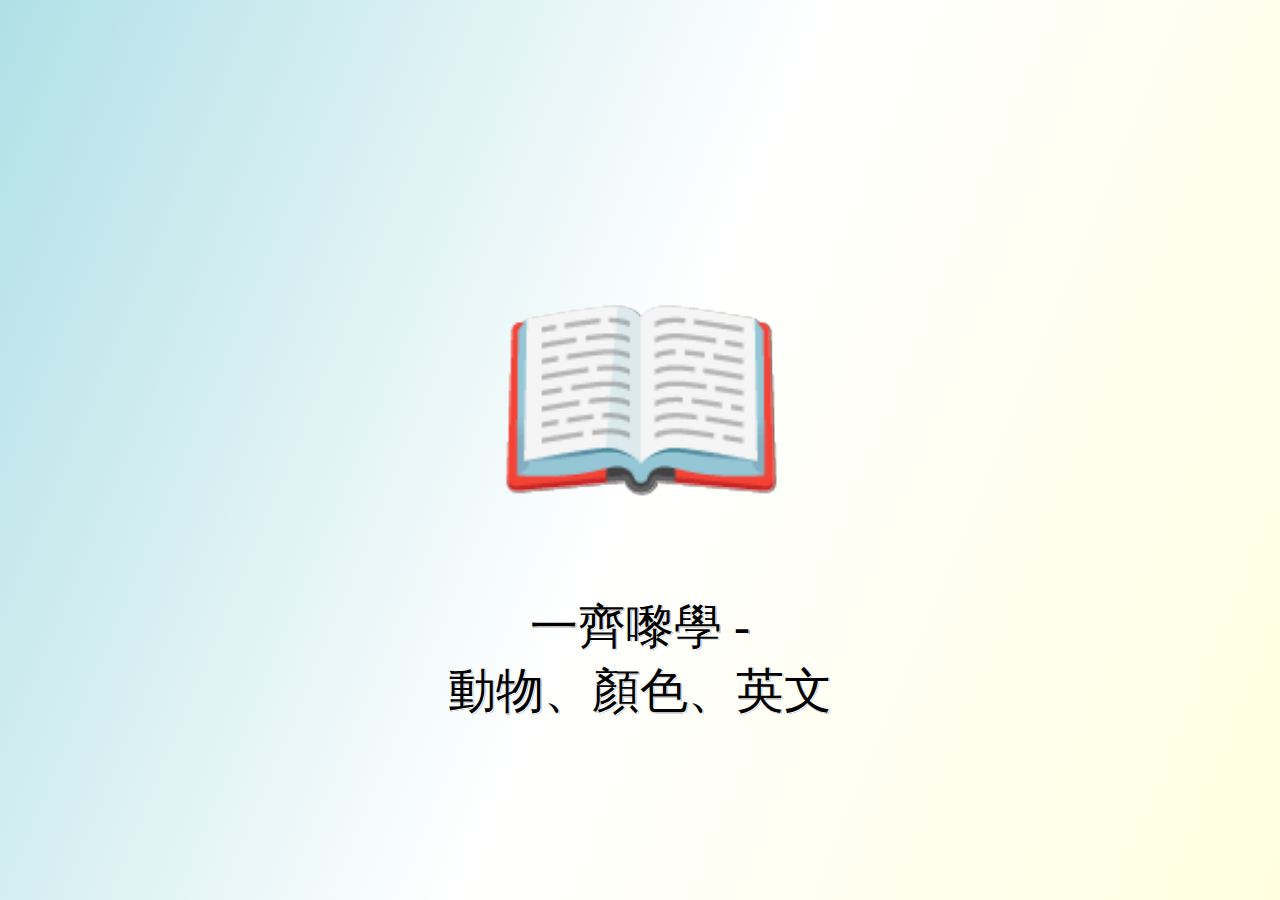
<file: index.html>
<!DOCTYPE html>
<html>
<head>
	<meta charset="UTF-8">
	<meta name="viewport" content="width=device-width, initial-scale=1">

	<link rel="shortcut icon" type="image/x-icon" href="/icons/favicon.ico">
	<link rel="stylesheet" href="style.css">



	<title>一齊嚟學動物、顏色、英文！</title>

<style>

</style>

<script>
  (function(i,s,o,g,r,a,m){i['GoogleAnalyticsObject']=r;i[r]=i[r]||function(){
  (i[r].q=i[r].q||[]).push(arguments)},i[r].l=1*new Date();a=s.createElement(o),
  m=s.getElementsByTagName(o)[0];a.async=1;a.src=g;m.parentNode.insertBefore(a,m)
  })(window,document,'script','//www.google-analytics.com/analytics.js','ga');

  ga('create', 'UA-66552448-1', 'auto');
  ga('send', 'pageview');

</script>

</head>
<body>
	<div id="outerContainer">
		<div id="top-banner" onclick="appSelector()">
			<div class="emoji">
				&#x1f4d6;
			</div>
			<br>
			一齊嚟學 -
			<br>
			動物、顏色、英文
	
		</div>

		<div id="animal" onclick="appSelector()">
			
		</div>
		<div id="imageSearch" onclick="imageSearch()">
		</div>

		<div id="objectChineseTranslate" onclick="objectChineseTranslate()">
		</div>

		<div id="colorChineseTranslate" onclick="colorChineseTranslate()">
		</div>
	</div>
	<script src="js.js"></script>
</body>
</html>
</file>
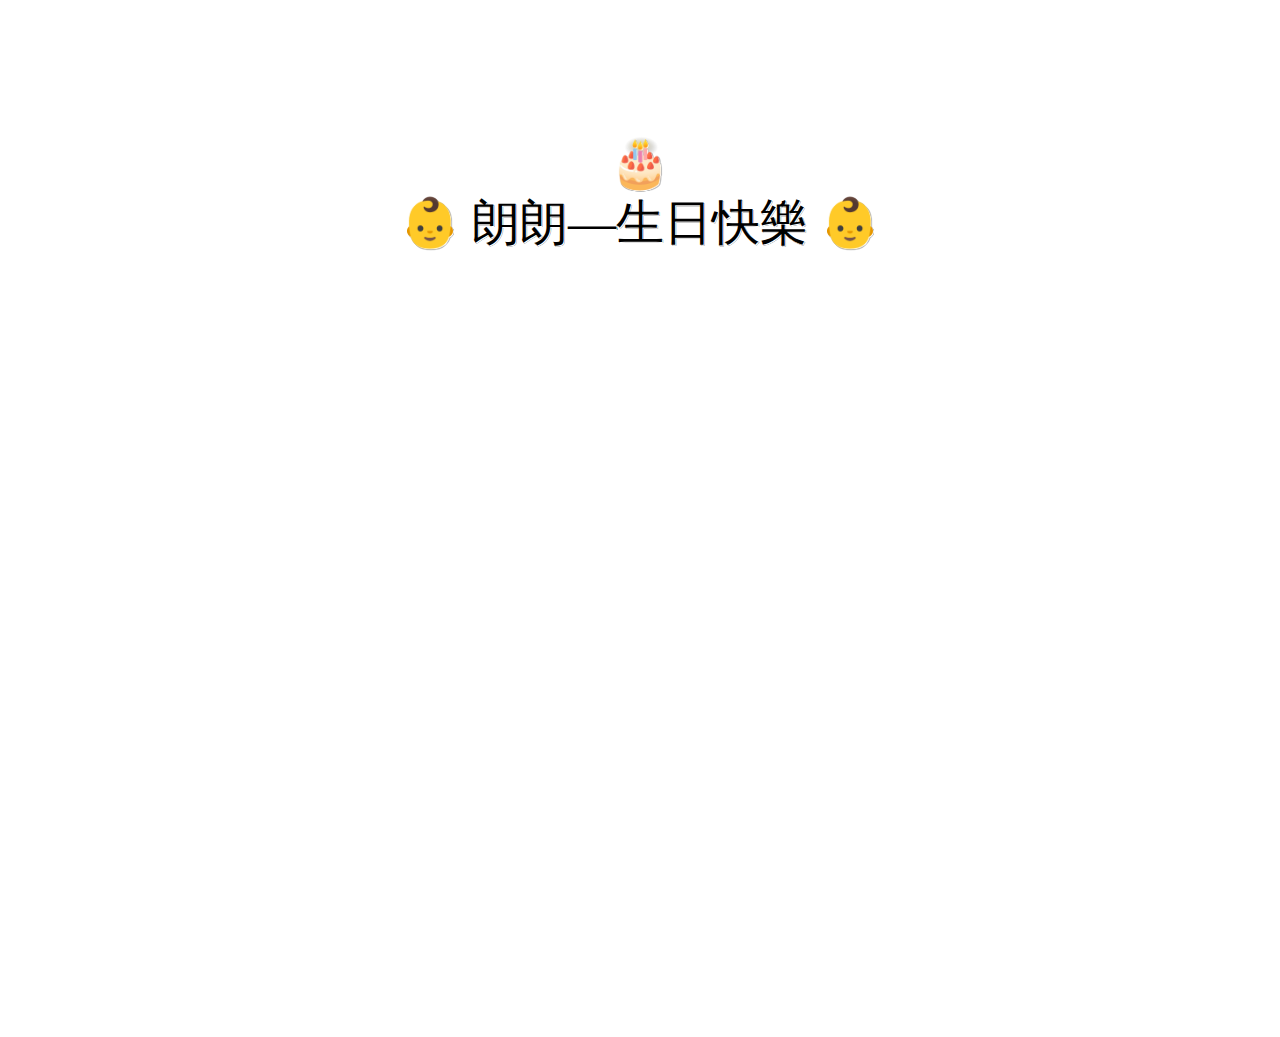
<file: index_150815.html>
<!DOCTYPE html>
<html>
<head>
	<meta charset="UTF-8">
	<meta name="viewport" content="width=device-width, initial-scale=1">

	<link rel="icon" type="image/png" href="Long.png">

	<title>&#x1f476; 朗朗—生日快樂 &#x1f476;</title>

<style>
 html {
 	height: 95%;
 }

 body {
    height: 100%;
 }

 #top-banner {
 	width: 100%;
 	height: 100%;
 	text-align: center;
 	vertical-align: center;

	text-shadow: 0.5px 0.5px #ffffff, 1px 1px #000000;	

	padding-top: 10%;

 	font-size: 300%;
 	/*margin: auto;*/
 	color: black;
 	z-index: 11;
 
    animation-name: boinboin;
    animation-duration: 2s;
    animation-iteration-count: infinite;
    animation-delay: 4s;
 }


@keyframes boinboin {
	0% {
    	transform: scale(1,1);
		}
	10% {
    	transform: scale(1.2,1.2);
		}
	20% {
    	transform: scale(0.9,0.9);
		}
	30% {
  	  	transform: scale(1.1,1.1);
  		}
  	40% {
    	transform: scale(0.9,0.9);
		}
  	50%{
    	transform: scale(1,1);
  		}
  	100%{
    	transform: scale(1,1);
  		}
}



#animal{
	font-size: 400%;
	/*font-weight: bold;*/
	text-align: center;

	text-shadow: 1px 1px #ffffff, 2px 2px #000000;

	vertical-align: center;

    animation-name: boinboin;
    animation-duration: 3s;

    animation-iteration-count: infinite;
}

#imageSearch{
	font-size: x-large;
	width: 100%;
	visibility: hidden;
	z-index: 9;
	text-align: center;
	border-style: solid;
	border-width: 3px;
	padding: 5px;

    animation-name: swing;
    animation-duration: 10s;
    animation-delay: 1s;
    animation-iteration-count: infinite;
}

#objectChineseTranslate{
	font-size: x-large;
	width: 100%;
	visibility: hidden;
	z-index: 9;
	text-align: center;
	border-style: solid;
	border-width: 3px;
	padding: 5px;

    animation-name: swing;
    animation-duration: 11s;
	animation-delay: 2s;
    animation-iteration-count: infinite;
}

#colorChineseTranslate{
	font-size: x-large;
	width: 100%;
	visibility: hidden;
	z-index: 9;
	text-align: center;
	border-style: solid;
	border-width: 3px;
	text-shadow: 0.5px 0.5px #ffffff, 1px 1px #000000;
	padding: 5px;

    animation-name: swing;
    animation-duration: 12s;
	animation-delay: 3s;
    animation-iteration-count: infinite;
}

@keyframes swing {
	0% {
    	transform: translate(0px,0px);
		}
	10% {
    	transform: translate(-15px,0px);
		}
	20% {
    	transform: translate(10px,0px);
		}
	30% {
  	  	transform: translate(-5px,0px);
  		}
  	40% {
    	transform: translate(0px,0px);
		}
  	50%{
    	transform: translate(0px,0px);
  		}
  	100%{
    	transform: translate(0px,0px);
  		}
}

</style>

<script>
  (function(i,s,o,g,r,a,m){i['GoogleAnalyticsObject']=r;i[r]=i[r]||function(){
  (i[r].q=i[r].q||[]).push(arguments)},i[r].l=1*new Date();a=s.createElement(o),
  m=s.getElementsByTagName(o)[0];a.async=1;a.src=g;m.parentNode.insertBefore(a,m)
  })(window,document,'script','//www.google-analytics.com/analytics.js','ga');

  ga('create', 'UA-66552448-1', 'auto');
  ga('send', 'pageview');

</script>

<script type="text/javascript">

var clickCount = 0;

var color = [];
color[0] = {colorHex:'#F0F8FF', colorName:'AliceBlue'};
color[1] = {colorHex:'#FAEBD7', colorName:'AntiqueWhite'};
color[2] = {colorHex:'#00FFFF', colorName:'Aqua'};
color[3] = {colorHex:'#7FFFD4', colorName:'Aquamarine'};
color[4] = {colorHex:'#F0FFFF', colorName:'Azure'};
color[5] = {colorHex:'#F5F5DC', colorName:'Beige'};
color[6] = {colorHex:'#FFE4C4', colorName:'Bisque'};
color[7] = {colorHex:'#000000', colorName:'Black'};
color[8] = {colorHex:'#FFEBCD', colorName:'BlanchedAlmond'};
color[9] = {colorHex:'#0000FF', colorName:'Blue'};
color[10] = {colorHex:'#8A2BE2', colorName:'BlueViolet'};
color[11] = {colorHex:'#A52A2A', colorName:'Brown'};
color[12] = {colorHex:'#DEB887', colorName:'BurlyWood'};
color[13] = {colorHex:'#5F9EA0', colorName:'CadetBlue'};
color[14] = {colorHex:'#7FFF00', colorName:'Chartreuse'};
color[15] = {colorHex:'#D2691E', colorName:'Chocolate'};
color[16] = {colorHex:'#FF7F50', colorName:'Coral'};
color[17] = {colorHex:'#6495ED', colorName:'CornflowerBlue'};
color[18] = {colorHex:'#FFF8DC', colorName:'Cornsilk'};
color[19] = {colorHex:'#DC143C', colorName:'Crimson'};
color[20] = {colorHex:'#00FFFF', colorName:'Cyan'};
color[21] = {colorHex:'#00008B', colorName:'DarkBlue'};
color[22] = {colorHex:'#008B8B', colorName:'DarkCyan'};
color[23] = {colorHex:'#B8860B', colorName:'DarkGoldenRod'};
color[24] = {colorHex:'#A9A9A9', colorName:'DarkGray'};
color[25] = {colorHex:'#006400', colorName:'DarkGreen'};
color[26] = {colorHex:'#BDB76B', colorName:'DarkKhaki'};
color[27] = {colorHex:'#8B008B', colorName:'DarkMagenta'};
color[28] = {colorHex:'#556B2F', colorName:'DarkOliveGreen'};
color[29] = {colorHex:'#FF8C00', colorName:'DarkOrange'};
color[30] = {colorHex:'#9932CC', colorName:'DarkOrchid'};
color[31] = {colorHex:'#8B0000', colorName:'DarkRed'};
color[32] = {colorHex:'#E9967A', colorName:'DarkSalmon'};
color[33] = {colorHex:'#8FBC8F', colorName:'DarkSeaGreen'};
color[34] = {colorHex:'#483D8B', colorName:'DarkSlateBlue'};
color[35] = {colorHex:'#2F4F4F', colorName:'DarkSlateGray'};
color[36] = {colorHex:'#00CED1', colorName:'DarkTurquoise'};
color[37] = {colorHex:'#9400D3', colorName:'DarkViolet'};
color[38] = {colorHex:'#FF1493', colorName:'DeepPink'};
color[39] = {colorHex:'#00BFFF', colorName:'DeepSkyBlue'};
color[40] = {colorHex:'#696969', colorName:'DimGray'};
color[41] = {colorHex:'#1E90FF', colorName:'DodgerBlue'};
color[42] = {colorHex:'#B22222', colorName:'FireBrick'};
color[43] = {colorHex:'#FFFAF0', colorName:'FloralWhite'};
color[44] = {colorHex:'#228B22', colorName:'ForestGreen'};
color[45] = {colorHex:'#FF00FF', colorName:'Fuchsia'};
color[46] = {colorHex:'#DCDCDC', colorName:'Gainsboro'};
color[47] = {colorHex:'#F8F8FF', colorName:'GhostWhite'};
color[48] = {colorHex:'#FFD700', colorName:'Gold'};
color[49] = {colorHex:'#DAA520', colorName:'GoldenRod'};
color[50] = {colorHex:'#808080', colorName:'Gray'};
color[51] = {colorHex:'#008000', colorName:'Green'};
color[52] = {colorHex:'#ADFF2F', colorName:'GreenYellow'};
color[53] = {colorHex:'#F0FFF0', colorName:'HoneyDew'};
color[54] = {colorHex:'#FF69B4', colorName:'HotPink'};
color[55] = {colorHex:'#CD5C5C', colorName:'IndianRed'};
color[56] = {colorHex:'#4B0082', colorName:'Indigo'};
color[57] = {colorHex:'#FFFFF0', colorName:'Ivory'};
color[58] = {colorHex:'#F0E68C', colorName:'Khaki'};
color[59] = {colorHex:'#E6E6FA', colorName:'Lavender'};
color[60] = {colorHex:'#FFF0F5', colorName:'LavenderBlush'};
color[61] = {colorHex:'#7CFC00', colorName:'LawnGreen'};
color[62] = {colorHex:'#FFFACD', colorName:'LemonChiffon'};
color[63] = {colorHex:'#ADD8E6', colorName:'LightBlue'};
color[64] = {colorHex:'#F08080', colorName:'LightCoral'};
color[65] = {colorHex:'#E0FFFF', colorName:'LightCyan'};
color[66] = {colorHex:'#FAFAD2', colorName:'LightGoldenRodYellow'};
color[67] = {colorHex:'#D3D3D3', colorName:'LightGray'};
color[68] = {colorHex:'#90EE90', colorName:'LightGreen'};
color[69] = {colorHex:'#FFB6C1', colorName:'LightPink'};
color[70] = {colorHex:'#FFA07A', colorName:'LightSalmon'};
color[71] = {colorHex:'#20B2AA', colorName:'LightSeaGreen'};
color[72] = {colorHex:'#87CEFA', colorName:'LightSkyBlue'};
color[73] = {colorHex:'#778899', colorName:'LightSlateGray'};
color[74] = {colorHex:'#B0C4DE', colorName:'LightSteelBlue'};
color[75] = {colorHex:'#FFFFE0', colorName:'LightYellow'};
color[76] = {colorHex:'#00FF00', colorName:'Lime'};
color[77] = {colorHex:'#32CD32', colorName:'LimeGreen'};
color[78] = {colorHex:'#FAF0E6', colorName:'Linen'};
color[79] = {colorHex:'#FF00FF', colorName:'Magenta'};
color[80] = {colorHex:'#800000', colorName:'Maroon'};
color[81] = {colorHex:'#66CDAA', colorName:'MediumAquaMarine'};
color[82] = {colorHex:'#0000CD', colorName:'MediumBlue'};
color[83] = {colorHex:'#BA55D3', colorName:'MediumOrchid'};
color[84] = {colorHex:'#9370DB', colorName:'MediumPurple'};
color[85] = {colorHex:'#3CB371', colorName:'MediumSeaGreen'};
color[86] = {colorHex:'#7B68EE', colorName:'MediumSlateBlue'};
color[87] = {colorHex:'#00FA9A', colorName:'MediumSpringGreen'};
color[88] = {colorHex:'#48D1CC', colorName:'MediumTurquoise'};
color[89] = {colorHex:'#C71585', colorName:'MediumVioletRed'};
color[90] = {colorHex:'#191970', colorName:'MidnightBlue'};
color[91] = {colorHex:'#F5FFFA', colorName:'MintCream'};
color[92] = {colorHex:'#FFE4E1', colorName:'MistyRose'};
color[93] = {colorHex:'#FFE4B5', colorName:'Moccasin'};
color[94] = {colorHex:'#FFDEAD', colorName:'NavajoWhite'};
color[95] = {colorHex:'#000080', colorName:'Navy'};
color[96] = {colorHex:'#FDF5E6', colorName:'OldLace'};
color[97] = {colorHex:'#808000', colorName:'Olive'};
color[98] = {colorHex:'#6B8E23', colorName:'OliveDrab'};
color[99] = {colorHex:'#FFA500', colorName:'Orange'};
color[100] = {colorHex:'#FF4500', colorName:'OrangeRed'};
color[101] = {colorHex:'#DA70D6', colorName:'Orchid'};
color[102] = {colorHex:'#EEE8AA', colorName:'PaleGoldenRod'};
color[103] = {colorHex:'#98FB98', colorName:'PaleGreen'};
color[104] = {colorHex:'#AFEEEE', colorName:'PaleTurquoise'};
color[105] = {colorHex:'#DB7093', colorName:'PaleVioletRed'};
color[106] = {colorHex:'#FFEFD5', colorName:'PapayaWhip'};
color[107] = {colorHex:'#FFDAB9', colorName:'PeachPuff'};
color[108] = {colorHex:'#CD853F', colorName:'Peru'};
color[109] = {colorHex:'#FFC0CB', colorName:'Pink'};
color[110] = {colorHex:'#DDA0DD', colorName:'Plum'};
color[111] = {colorHex:'#B0E0E6', colorName:'PowderBlue'};
color[112] = {colorHex:'#800080', colorName:'Purple'};
color[113] = {colorHex:'#663399', colorName:'RebeccaPurple'};
color[114] = {colorHex:'#FF0000', colorName:'Red'};
color[115] = {colorHex:'#BC8F8F', colorName:'RosyBrown'};
color[116] = {colorHex:'#4169E1', colorName:'RoyalBlue'};
color[117] = {colorHex:'#8B4513', colorName:'SaddleBrown'};
color[118] = {colorHex:'#FA8072', colorName:'Salmon'};
color[119] = {colorHex:'#F4A460', colorName:'SandyBrown'};
color[120] = {colorHex:'#2E8B57', colorName:'SeaGreen'};
color[121] = {colorHex:'#FFF5EE', colorName:'SeaShell'};
color[122] = {colorHex:'#A0522D', colorName:'Sienna'};
color[123] = {colorHex:'#C0C0C0', colorName:'Silver'};
color[124] = {colorHex:'#87CEEB', colorName:'SkyBlue'};
color[125] = {colorHex:'#6A5ACD', colorName:'SlateBlue'};
color[126] = {colorHex:'#708090', colorName:'SlateGray'};
color[127] = {colorHex:'#FFFAFA', colorName:'Snow'};
color[128] = {colorHex:'#00FF7F', colorName:'SpringGreen'};
color[129] = {colorHex:'#4682B4', colorName:'SteelBlue'};
color[130] = {colorHex:'#D2B48C', colorName:'Tan'};
color[131] = {colorHex:'#008080', colorName:'Teal'};
color[132] = {colorHex:'#D8BFD8', colorName:'Thistle'};
color[133] = {colorHex:'#FF6347', colorName:'Tomato'};
color[134] = {colorHex:'#40E0D0', colorName:'Turquoise'};
color[135] = {colorHex:'#EE82EE', colorName:'Violet'};
color[136] = {colorHex:'#F5DEB3', colorName:'Wheat'};
color[137] = {colorHex:'#FFFFFF', colorName:'White'};
color[138] = {colorHex:'#F5F5F5', colorName:'WhiteSmoke'};
color[139] = {colorHex:'#FFFF00', colorName:'Yellow'};
color[140] = {colorHex:'#9ACD32', colorName:'YellowGreen'};

var animal = [];
animal[0] = {unicode:'&#x1F400;', animalName:'RAT'};
animal[1] = {unicode:'&#x1F401;', animalName:'MOUSE'};
animal[2] = {unicode:'&#x1F402;', animalName:'OX'};
animal[3] = {unicode:'&#x1F403;', animalName:'WATER BUFFALO'};
animal[4] = {unicode:'&#x1F404;', animalName:'COW'};
animal[5] = {unicode:'&#x1F405;', animalName:'TIGER'};
animal[6] = {unicode:'&#x1F406;', animalName:'LEOPARD'};
animal[7] = {unicode:'&#x1F407;', animalName:'RABBIT'};
animal[8] = {unicode:'&#x1F408;', animalName:'CAT'};
animal[9] = {unicode:'&#x1F409;', animalName:'DRAGON'};
animal[10] = {unicode:'&#x1F40A;', animalName:'CROCODILE'};
animal[11] = {unicode:'&#x1F40B;', animalName:'WHALE'};
animal[12] = {unicode:'&#x1F40C;', animalName:'SNAIL'};
animal[13] = {unicode:'&#x1F40D;', animalName:'SNAKE'};
animal[14] = {unicode:'&#x1F40E;', animalName:'HORSE'};
animal[15] = {unicode:'&#x1F40F;', animalName:'RAM'};
animal[16] = {unicode:'&#x1F410;', animalName:'GOAT'};
animal[17] = {unicode:'&#x1F411;', animalName:'SHEEP'};
animal[18] = {unicode:'&#x1F412;', animalName:'MONKEY'};
animal[19] = {unicode:'&#x1F413;', animalName:'ROOSTER'};
animal[20] = {unicode:'&#x1F414;', animalName:'CHICKEN'};
animal[21] = {unicode:'&#x1F415;', animalName:'DOG'};
animal[22] = {unicode:'&#x1F416;', animalName:'PIG'};
animal[23] = {unicode:'&#x1F417;', animalName:'BOAR'};
animal[24] = {unicode:'&#x1F418;', animalName:'ELEPHANT'};
animal[25] = {unicode:'&#x1F419;', animalName:'OCTOPUS'};
animal[26] = {unicode:'&#x1F41A;', animalName:'SPIRAL SHELL'};
animal[27] = {unicode:'&#x1F41B;', animalName:'BUG'};
animal[28] = {unicode:'&#x1F41C;', animalName:'ANT'};
animal[29] = {unicode:'&#x1F41D;', animalName:'HONEYBEE'};
animal[30] = {unicode:'&#x1F41E;', animalName:'LADY BEETLE'};
animal[31] = {unicode:'&#x1F41F;', animalName:'FISH'};
animal[32] = {unicode:'&#x1F420;', animalName:'TROPICAL FISH'};
animal[33] = {unicode:'&#x1F421;', animalName:'BLOWFISH'};
animal[34] = {unicode:'&#x1F422;', animalName:'TURTLE'};
animal[35] = {unicode:'&#x1F423;', animalName:'HATCHING CHICK'};
animal[36] = {unicode:'&#x1F424;', animalName:'BABY CHICK'};
animal[37] = {unicode:'&#x1F425;', animalName:'FRONT-FACING BABY CHICK'};
animal[38] = {unicode:'&#x1F426;', animalName:'BIRD'};
animal[39] = {unicode:'&#x1F427;', animalName:'PENGUIN'};
animal[40] = {unicode:'&#x1F428;', animalName:'KOALA'};
animal[41] = {unicode:'&#x1F429;', animalName:'POODLE'};
animal[42] = {unicode:'&#x1F42A;', animalName:'DROMEDARY CAMEL'};
animal[43] = {unicode:'&#x1F42B;', animalName:'BACTRIAN CAMEL'};
animal[44] = {unicode:'&#x1F42C;', animalName:'DOLPHIN'};
animal[45] = {unicode:'&#x1F42D;', animalName:'MOUSE FACE'};
animal[46] = {unicode:'&#x1F42E;', animalName:'COW FACE'};
animal[47] = {unicode:'&#x1F42F;', animalName:'TIGER FACE'};
animal[48] = {unicode:'&#x1F430;', animalName:'RABBIT FACE'};
animal[49] = {unicode:'&#x1F431;', animalName:'CAT FACE'};
animal[50] = {unicode:'&#x1F432;', animalName:'DRAGON FACE'};
animal[51] = {unicode:'&#x1F433;', animalName:'SPOUTING WHALE'};
animal[52] = {unicode:'&#x1F434;', animalName:'HORSE FACE'};
animal[53] = {unicode:'&#x1F435;', animalName:'MONKEY FACE'};
animal[54] = {unicode:'&#x1F436;', animalName:'DOG FACE'};
animal[55] = {unicode:'&#x1F437;', animalName:'PIG FACE'};
animal[56] = {unicode:'&#x1F438;', animalName:'FROG FACE'};
animal[57] = {unicode:'&#x1F439;', animalName:'HAMSTER FACE'};
animal[58] = {unicode:'&#x1F43A;', animalName:'WOLF FACE'};
animal[59] = {unicode:'&#x1F43B;', animalName:'BEAR FACE'};
animal[60] = {unicode:'&#x1F43C;', animalName:'PANDA FACE'};
animal[61] = {unicode:'&#x1F43D;', animalName:'PIG NOSE'};
animal[62] = {unicode:'&#x1F43E;', animalName:'PAW PRINTS'};
animal[63] = {unicode:'&#x1F43F;', animalName:'CHIPMUNK'};

var ranAnimal;
var ranNamedColor;

function appSelector(){
	clickCount += 1 ;

	if(clickCount < 7){
		changeTextColor();
	}else{if(clickCount < 10){
		document.getElementById("top-banner").innerHTML = "&#x1F381;<br>有禮物！？" ; 
		changeTextColor();
	}else{if(clickCount < 11){
		document.getElementById("top-banner").style.fontSize  = "250%" ;
		document.getElementById("top-banner").innerHTML = "&#x1f4d6;<br>一齊嚟學動物、顏色、英文！" ;
		changeTextColor(); 
		}else{
			document.getElementById("top-banner").style.display = "none" ; 
			changeTextColor();
			showAnimals();
			}
		}
	}
}

function changeTextColor(){
//	 console.log("Inside changeTextColor(). You have clicked " + clickCount + " times.") ;
	 document.getElementById("top-banner").style.color =  color[Math.floor(Math.random() * 140)]["colorHex"] ;
}

function showAnimals(){

console.log("Inside showAnimals(). You have clicked " + clickCount + "times.") ;
	ranNamedColor = color[Math.floor(Math.random() * 140)] ;
	ranAnimal     = animal[Math.floor(Math.random() * 63)] ;

	document.getElementById("animal").style.color = ranNamedColor["colorHex"];
	document.getElementById("animal").innerHTML =  ranAnimal["unicode"] + "<br>" + ranAnimal["animalName"] ;



	document.getElementById("imageSearch").style.visibility = "visible";
	document.getElementById("imageSearch").innerHTML = "睇更多 " + ranAnimal["animalName"] + " 嘅圖片" ;

	document.getElementById("objectChineseTranslate").style.visibility = "visible";
	document.getElementById("objectChineseTranslate").innerHTML = ranAnimal["animalName"] + " 嘅中文" ;

	document.getElementById("colorChineseTranslate").style.visibility = "visible";
	document.getElementById("colorChineseTranslate").style.backgroundColor = ranNamedColor["colorHex"] ;
	document.getElementById("colorChineseTranslate").innerHTML = ranNamedColor["colorName"] + " 依隻顏色嘅中文" ;
}


function imageSearch(){
	url = "https://www.google.com/search?q=" + ranAnimal["animalName"] + "&newwindow=1&hl=en&biw=1280&bih=658&site=webhp&source=lnms&tbm=isch&sa=X&qscrl=1" ;
  var win = window.open(url, '_blank');
  win.focus();
}


function objectChineseTranslate(){
	url = "https://translate.google.com/#en/zh-TW/" + ranAnimal["animalName"].toLowerCase() ;
  var win = window.open(url, '_blank');
  win.focus();
}


function colorChineseTranslate(){
	url = "https://translate.google.com/#en/zh-TW/" + ranNamedColor["colorName"].toLowerCase() ;
  var win = window.open(url, '_blank');
  win.focus();
}

</script>


</head>
<body>
		<div id="top-banner" onclick="appSelector()">
		&#x1f382;
		<br>
		&#x1f476; 朗朗—生日快樂 &#x1f476;	
		</div>

		<div id="animal" onclick="appSelector()">
			
		</div>
		<div id="imageSearch" onclick="imageSearch()">
		</div>

		<div id="objectChineseTranslate" onclick="objectChineseTranslate()">
		</div>

		<div id="colorChineseTranslate" onclick="colorChineseTranslate()">
		</div>
</body>
</html>
</file>
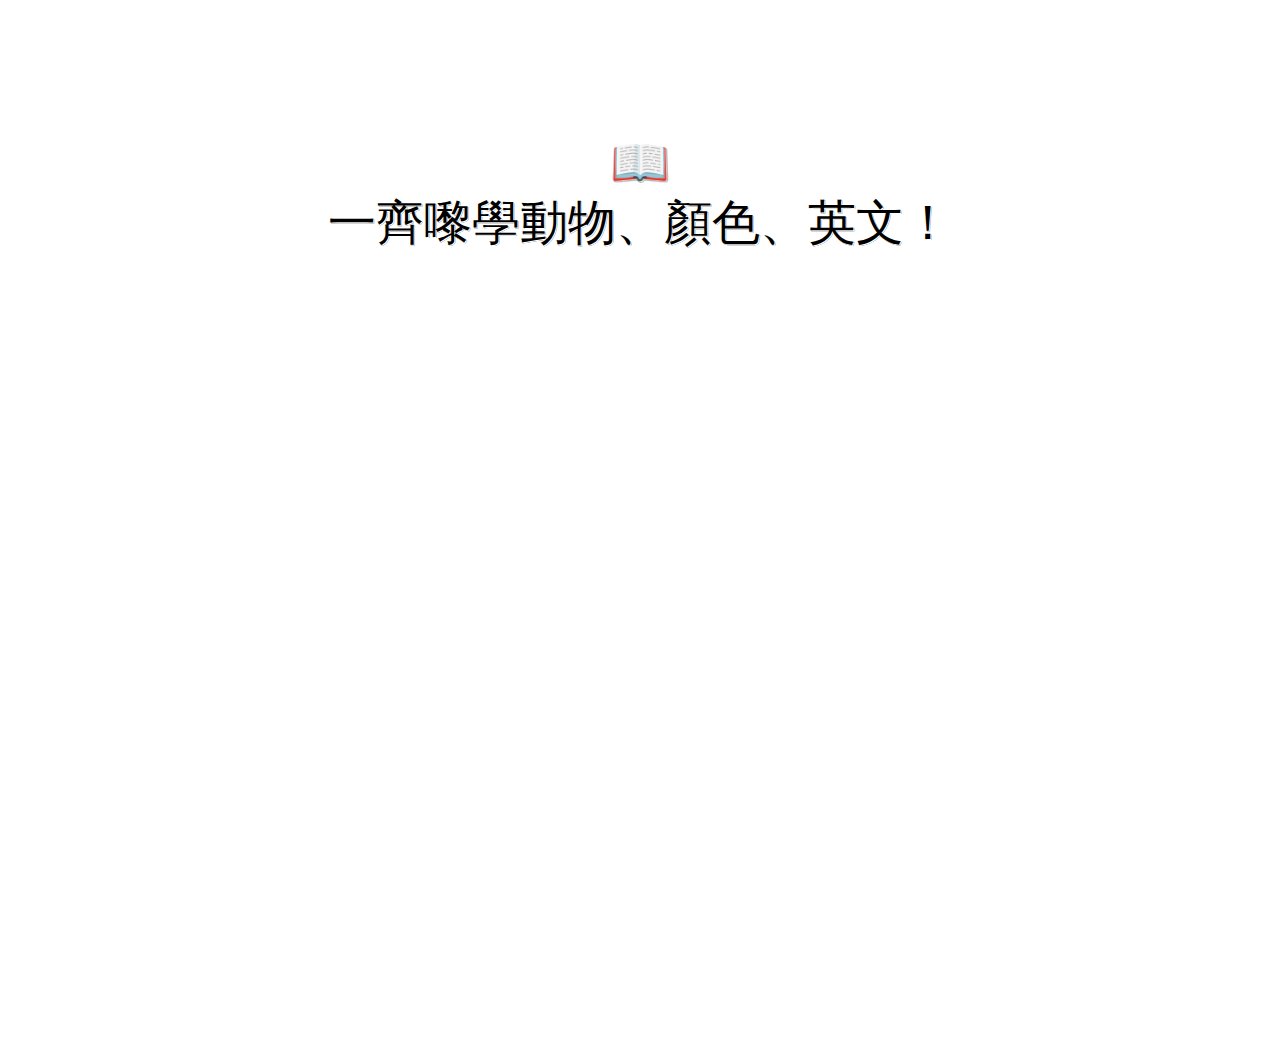
<file: index_pre180815.html>
<!DOCTYPE html>
<html>
<head>
	<meta charset="UTF-8">
	<meta name="viewport" content="width=device-width, initial-scale=1">

	<link rel="icon" type="image/png" href="Long.png">

	<title>&#x1F414; 一齊嚟學動物、顏色、英文！ &#x1F40D;</title>

<style>
 html {
 	height: 95%;
 }

 body {
    height: 100%;
 }

 #top-banner {
 	width: 100%;
 	height: 100%;
 	text-align: center;
 	vertical-align: center;

	text-shadow: 0.5px 0.5px #ffffff, 1px 1px #000000;	

	padding-top: 10%;

 	font-size: 300%;
 	/*margin: auto;*/
 	color: black;
 	z-index: 11;
 
    animation-name: boinboin;
    animation-duration: 2s;
    animation-iteration-count: infinite;
    animation-delay: 4s;
 }


@keyframes boinboin {
	0% {
    	transform: scale(1,1);
		}
	10% {
    	transform: scale(1.2,1.2);
		}
	20% {
    	transform: scale(0.9,0.9);
		}
	30% {
  	  	transform: scale(1.1,1.1);
  		}
  	40% {
    	transform: scale(0.9,0.9);
		}
  	50%{
    	transform: scale(1,1);
  		}
  	100%{
    	transform: scale(1,1);
  		}
}



#animal{
	font-size: 400%;
	/*font-weight: bold;*/
	text-align: center;

	text-shadow: 1px 1px #ffffff, 2px 2px #000000;

	vertical-align: center;

    animation-name: boinboin;
    animation-duration: 3s;

    animation-iteration-count: infinite;
}

#imageSearch{
	font-size: x-large;
	width: 100%;
	visibility: hidden;
	z-index: 9;
	text-align: center;
	border-style: solid;
	border-width: 3px;
	padding: 5px;

    animation-name: swing;
    animation-duration: 10s;
    animation-delay: 1s;
    animation-iteration-count: infinite;
}

#objectChineseTranslate{
	font-size: x-large;
	width: 100%;
	visibility: hidden;
	z-index: 9;
	text-align: center;
	border-style: solid;
	border-width: 3px;
	padding: 5px;

    animation-name: swing;
    animation-duration: 11s;
	animation-delay: 2s;
    animation-iteration-count: infinite;
}

#colorChineseTranslate{
	font-size: x-large;
	width: 100%;
	visibility: hidden;
	z-index: 9;
	text-align: center;
	border-style: solid;
	border-width: 3px;
	text-shadow: 0.5px 0.5px #ffffff, 1px 1px #000000;
	padding: 5px;

    animation-name: swing;
    animation-duration: 12s;
	animation-delay: 3s;
    animation-iteration-count: infinite;
}

@keyframes swing {
	0% {
    	transform: translate(0px,0px);
		}
	10% {
    	transform: translate(-15px,0px);
		}
	20% {
    	transform: translate(10px,0px);
		}
	30% {
  	  	transform: translate(-5px,0px);
  		}
  	40% {
    	transform: translate(0px,0px);
		}
  	50%{
    	transform: translate(0px,0px);
  		}
  	100%{
    	transform: translate(0px,0px);
  		}
}

</style>

<script>
  (function(i,s,o,g,r,a,m){i['GoogleAnalyticsObject']=r;i[r]=i[r]||function(){
  (i[r].q=i[r].q||[]).push(arguments)},i[r].l=1*new Date();a=s.createElement(o),
  m=s.getElementsByTagName(o)[0];a.async=1;a.src=g;m.parentNode.insertBefore(a,m)
  })(window,document,'script','//www.google-analytics.com/analytics.js','ga');

  ga('create', 'UA-66552448-1', 'auto');
  ga('send', 'pageview');

</script>

<script type="text/javascript">

var clickCount = 0;

var color = [];
color[0] = {colorHex:'#F0F8FF', colorName:'AliceBlue'};
color[1] = {colorHex:'#FAEBD7', colorName:'AntiqueWhite'};
color[2] = {colorHex:'#00FFFF', colorName:'Aqua'};
color[3] = {colorHex:'#7FFFD4', colorName:'Aquamarine'};
color[4] = {colorHex:'#F0FFFF', colorName:'Azure'};
color[5] = {colorHex:'#F5F5DC', colorName:'Beige'};
color[6] = {colorHex:'#FFE4C4', colorName:'Bisque'};
color[7] = {colorHex:'#000000', colorName:'Black'};
color[8] = {colorHex:'#FFEBCD', colorName:'BlanchedAlmond'};
color[9] = {colorHex:'#0000FF', colorName:'Blue'};
color[10] = {colorHex:'#8A2BE2', colorName:'BlueViolet'};
color[11] = {colorHex:'#A52A2A', colorName:'Brown'};
color[12] = {colorHex:'#DEB887', colorName:'BurlyWood'};
color[13] = {colorHex:'#5F9EA0', colorName:'CadetBlue'};
color[14] = {colorHex:'#7FFF00', colorName:'Chartreuse'};
color[15] = {colorHex:'#D2691E', colorName:'Chocolate'};
color[16] = {colorHex:'#FF7F50', colorName:'Coral'};
color[17] = {colorHex:'#6495ED', colorName:'CornflowerBlue'};
color[18] = {colorHex:'#FFF8DC', colorName:'Cornsilk'};
color[19] = {colorHex:'#DC143C', colorName:'Crimson'};
color[20] = {colorHex:'#00FFFF', colorName:'Cyan'};
color[21] = {colorHex:'#00008B', colorName:'DarkBlue'};
color[22] = {colorHex:'#008B8B', colorName:'DarkCyan'};
color[23] = {colorHex:'#B8860B', colorName:'DarkGoldenRod'};
color[24] = {colorHex:'#A9A9A9', colorName:'DarkGray'};
color[25] = {colorHex:'#006400', colorName:'DarkGreen'};
color[26] = {colorHex:'#BDB76B', colorName:'DarkKhaki'};
color[27] = {colorHex:'#8B008B', colorName:'DarkMagenta'};
color[28] = {colorHex:'#556B2F', colorName:'DarkOliveGreen'};
color[29] = {colorHex:'#FF8C00', colorName:'DarkOrange'};
color[30] = {colorHex:'#9932CC', colorName:'DarkOrchid'};
color[31] = {colorHex:'#8B0000', colorName:'DarkRed'};
color[32] = {colorHex:'#E9967A', colorName:'DarkSalmon'};
color[33] = {colorHex:'#8FBC8F', colorName:'DarkSeaGreen'};
color[34] = {colorHex:'#483D8B', colorName:'DarkSlateBlue'};
color[35] = {colorHex:'#2F4F4F', colorName:'DarkSlateGray'};
color[36] = {colorHex:'#00CED1', colorName:'DarkTurquoise'};
color[37] = {colorHex:'#9400D3', colorName:'DarkViolet'};
color[38] = {colorHex:'#FF1493', colorName:'DeepPink'};
color[39] = {colorHex:'#00BFFF', colorName:'DeepSkyBlue'};
color[40] = {colorHex:'#696969', colorName:'DimGray'};
color[41] = {colorHex:'#1E90FF', colorName:'DodgerBlue'};
color[42] = {colorHex:'#B22222', colorName:'FireBrick'};
color[43] = {colorHex:'#FFFAF0', colorName:'FloralWhite'};
color[44] = {colorHex:'#228B22', colorName:'ForestGreen'};
color[45] = {colorHex:'#FF00FF', colorName:'Fuchsia'};
color[46] = {colorHex:'#DCDCDC', colorName:'Gainsboro'};
color[47] = {colorHex:'#F8F8FF', colorName:'GhostWhite'};
color[48] = {colorHex:'#FFD700', colorName:'Gold'};
color[49] = {colorHex:'#DAA520', colorName:'GoldenRod'};
color[50] = {colorHex:'#808080', colorName:'Gray'};
color[51] = {colorHex:'#008000', colorName:'Green'};
color[52] = {colorHex:'#ADFF2F', colorName:'GreenYellow'};
color[53] = {colorHex:'#F0FFF0', colorName:'HoneyDew'};
color[54] = {colorHex:'#FF69B4', colorName:'HotPink'};
color[55] = {colorHex:'#CD5C5C', colorName:'IndianRed'};
color[56] = {colorHex:'#4B0082', colorName:'Indigo'};
color[57] = {colorHex:'#FFFFF0', colorName:'Ivory'};
color[58] = {colorHex:'#F0E68C', colorName:'Khaki'};
color[59] = {colorHex:'#E6E6FA', colorName:'Lavender'};
color[60] = {colorHex:'#FFF0F5', colorName:'LavenderBlush'};
color[61] = {colorHex:'#7CFC00', colorName:'LawnGreen'};
color[62] = {colorHex:'#FFFACD', colorName:'LemonChiffon'};
color[63] = {colorHex:'#ADD8E6', colorName:'LightBlue'};
color[64] = {colorHex:'#F08080', colorName:'LightCoral'};
color[65] = {colorHex:'#E0FFFF', colorName:'LightCyan'};
color[66] = {colorHex:'#FAFAD2', colorName:'LightGoldenRodYellow'};
color[67] = {colorHex:'#D3D3D3', colorName:'LightGray'};
color[68] = {colorHex:'#90EE90', colorName:'LightGreen'};
color[69] = {colorHex:'#FFB6C1', colorName:'LightPink'};
color[70] = {colorHex:'#FFA07A', colorName:'LightSalmon'};
color[71] = {colorHex:'#20B2AA', colorName:'LightSeaGreen'};
color[72] = {colorHex:'#87CEFA', colorName:'LightSkyBlue'};
color[73] = {colorHex:'#778899', colorName:'LightSlateGray'};
color[74] = {colorHex:'#B0C4DE', colorName:'LightSteelBlue'};
color[75] = {colorHex:'#FFFFE0', colorName:'LightYellow'};
color[76] = {colorHex:'#00FF00', colorName:'Lime'};
color[77] = {colorHex:'#32CD32', colorName:'LimeGreen'};
color[78] = {colorHex:'#FAF0E6', colorName:'Linen'};
color[79] = {colorHex:'#FF00FF', colorName:'Magenta'};
color[80] = {colorHex:'#800000', colorName:'Maroon'};
color[81] = {colorHex:'#66CDAA', colorName:'MediumAquaMarine'};
color[82] = {colorHex:'#0000CD', colorName:'MediumBlue'};
color[83] = {colorHex:'#BA55D3', colorName:'MediumOrchid'};
color[84] = {colorHex:'#9370DB', colorName:'MediumPurple'};
color[85] = {colorHex:'#3CB371', colorName:'MediumSeaGreen'};
color[86] = {colorHex:'#7B68EE', colorName:'MediumSlateBlue'};
color[87] = {colorHex:'#00FA9A', colorName:'MediumSpringGreen'};
color[88] = {colorHex:'#48D1CC', colorName:'MediumTurquoise'};
color[89] = {colorHex:'#C71585', colorName:'MediumVioletRed'};
color[90] = {colorHex:'#191970', colorName:'MidnightBlue'};
color[91] = {colorHex:'#F5FFFA', colorName:'MintCream'};
color[92] = {colorHex:'#FFE4E1', colorName:'MistyRose'};
color[93] = {colorHex:'#FFE4B5', colorName:'Moccasin'};
color[94] = {colorHex:'#FFDEAD', colorName:'NavajoWhite'};
color[95] = {colorHex:'#000080', colorName:'Navy'};
color[96] = {colorHex:'#FDF5E6', colorName:'OldLace'};
color[97] = {colorHex:'#808000', colorName:'Olive'};
color[98] = {colorHex:'#6B8E23', colorName:'OliveDrab'};
color[99] = {colorHex:'#FFA500', colorName:'Orange'};
color[100] = {colorHex:'#FF4500', colorName:'OrangeRed'};
color[101] = {colorHex:'#DA70D6', colorName:'Orchid'};
color[102] = {colorHex:'#EEE8AA', colorName:'PaleGoldenRod'};
color[103] = {colorHex:'#98FB98', colorName:'PaleGreen'};
color[104] = {colorHex:'#AFEEEE', colorName:'PaleTurquoise'};
color[105] = {colorHex:'#DB7093', colorName:'PaleVioletRed'};
color[106] = {colorHex:'#FFEFD5', colorName:'PapayaWhip'};
color[107] = {colorHex:'#FFDAB9', colorName:'PeachPuff'};
color[108] = {colorHex:'#CD853F', colorName:'Peru'};
color[109] = {colorHex:'#FFC0CB', colorName:'Pink'};
color[110] = {colorHex:'#DDA0DD', colorName:'Plum'};
color[111] = {colorHex:'#B0E0E6', colorName:'PowderBlue'};
color[112] = {colorHex:'#800080', colorName:'Purple'};
color[113] = {colorHex:'#663399', colorName:'RebeccaPurple'};
color[114] = {colorHex:'#FF0000', colorName:'Red'};
color[115] = {colorHex:'#BC8F8F', colorName:'RosyBrown'};
color[116] = {colorHex:'#4169E1', colorName:'RoyalBlue'};
color[117] = {colorHex:'#8B4513', colorName:'SaddleBrown'};
color[118] = {colorHex:'#FA8072', colorName:'Salmon'};
color[119] = {colorHex:'#F4A460', colorName:'SandyBrown'};
color[120] = {colorHex:'#2E8B57', colorName:'SeaGreen'};
color[121] = {colorHex:'#FFF5EE', colorName:'SeaShell'};
color[122] = {colorHex:'#A0522D', colorName:'Sienna'};
color[123] = {colorHex:'#C0C0C0', colorName:'Silver'};
color[124] = {colorHex:'#87CEEB', colorName:'SkyBlue'};
color[125] = {colorHex:'#6A5ACD', colorName:'SlateBlue'};
color[126] = {colorHex:'#708090', colorName:'SlateGray'};
color[127] = {colorHex:'#FFFAFA', colorName:'Snow'};
color[128] = {colorHex:'#00FF7F', colorName:'SpringGreen'};
color[129] = {colorHex:'#4682B4', colorName:'SteelBlue'};
color[130] = {colorHex:'#D2B48C', colorName:'Tan'};
color[131] = {colorHex:'#008080', colorName:'Teal'};
color[132] = {colorHex:'#D8BFD8', colorName:'Thistle'};
color[133] = {colorHex:'#FF6347', colorName:'Tomato'};
color[134] = {colorHex:'#40E0D0', colorName:'Turquoise'};
color[135] = {colorHex:'#EE82EE', colorName:'Violet'};
color[136] = {colorHex:'#F5DEB3', colorName:'Wheat'};
color[137] = {colorHex:'#FFFFFF', colorName:'White'};
color[138] = {colorHex:'#F5F5F5', colorName:'WhiteSmoke'};
color[139] = {colorHex:'#FFFF00', colorName:'Yellow'};
color[140] = {colorHex:'#9ACD32', colorName:'YellowGreen'};

var animal = [];
animal[0] = {unicode:'&#x1F400;', animalName:'RAT'};
animal[1] = {unicode:'&#x1F401;', animalName:'MOUSE'};
animal[2] = {unicode:'&#x1F402;', animalName:'OX'};
animal[3] = {unicode:'&#x1F403;', animalName:'WATER BUFFALO'};
animal[4] = {unicode:'&#x1F404;', animalName:'COW'};
animal[5] = {unicode:'&#x1F405;', animalName:'TIGER'};
animal[6] = {unicode:'&#x1F406;', animalName:'LEOPARD'};
animal[7] = {unicode:'&#x1F407;', animalName:'RABBIT'};
animal[8] = {unicode:'&#x1F408;', animalName:'CAT'};
animal[9] = {unicode:'&#x1F409;', animalName:'DRAGON'};
animal[10] = {unicode:'&#x1F40A;', animalName:'CROCODILE'};
animal[11] = {unicode:'&#x1F40B;', animalName:'WHALE'};
animal[12] = {unicode:'&#x1F40C;', animalName:'SNAIL'};
animal[13] = {unicode:'&#x1F40D;', animalName:'SNAKE'};
animal[14] = {unicode:'&#x1F40E;', animalName:'HORSE'};
animal[15] = {unicode:'&#x1F40F;', animalName:'RAM'};
animal[16] = {unicode:'&#x1F410;', animalName:'GOAT'};
animal[17] = {unicode:'&#x1F411;', animalName:'SHEEP'};
animal[18] = {unicode:'&#x1F412;', animalName:'MONKEY'};
animal[19] = {unicode:'&#x1F413;', animalName:'ROOSTER'};
animal[20] = {unicode:'&#x1F414;', animalName:'CHICKEN'};
animal[21] = {unicode:'&#x1F415;', animalName:'DOG'};
animal[22] = {unicode:'&#x1F416;', animalName:'PIG'};
animal[23] = {unicode:'&#x1F417;', animalName:'BOAR'};
animal[24] = {unicode:'&#x1F418;', animalName:'ELEPHANT'};
animal[25] = {unicode:'&#x1F419;', animalName:'OCTOPUS'};
animal[26] = {unicode:'&#x1F41A;', animalName:'SPIRAL SHELL'};
animal[27] = {unicode:'&#x1F41B;', animalName:'BUG'};
animal[28] = {unicode:'&#x1F41C;', animalName:'ANT'};
animal[29] = {unicode:'&#x1F41D;', animalName:'HONEYBEE'};
animal[30] = {unicode:'&#x1F41E;', animalName:'LADY BEETLE'};
animal[31] = {unicode:'&#x1F41F;', animalName:'FISH'};
animal[32] = {unicode:'&#x1F420;', animalName:'TROPICAL FISH'};
animal[33] = {unicode:'&#x1F421;', animalName:'BLOWFISH'};
animal[34] = {unicode:'&#x1F422;', animalName:'TURTLE'};
animal[35] = {unicode:'&#x1F423;', animalName:'HATCHING CHICK'};
animal[36] = {unicode:'&#x1F424;', animalName:'BABY CHICK'};
animal[37] = {unicode:'&#x1F425;', animalName:'FRONT-FACING BABY CHICK'};
animal[38] = {unicode:'&#x1F426;', animalName:'BIRD'};
animal[39] = {unicode:'&#x1F427;', animalName:'PENGUIN'};
animal[40] = {unicode:'&#x1F428;', animalName:'KOALA'};
animal[41] = {unicode:'&#x1F429;', animalName:'POODLE'};
animal[42] = {unicode:'&#x1F42A;', animalName:'DROMEDARY CAMEL'};
animal[43] = {unicode:'&#x1F42B;', animalName:'BACTRIAN CAMEL'};
animal[44] = {unicode:'&#x1F42C;', animalName:'DOLPHIN'};
animal[45] = {unicode:'&#x1F42D;', animalName:'MOUSE FACE'};
animal[46] = {unicode:'&#x1F42E;', animalName:'COW FACE'};
animal[47] = {unicode:'&#x1F42F;', animalName:'TIGER FACE'};
animal[48] = {unicode:'&#x1F430;', animalName:'RABBIT FACE'};
animal[49] = {unicode:'&#x1F431;', animalName:'CAT FACE'};
animal[50] = {unicode:'&#x1F432;', animalName:'DRAGON FACE'};
animal[51] = {unicode:'&#x1F433;', animalName:'SPOUTING WHALE'};
animal[52] = {unicode:'&#x1F434;', animalName:'HORSE FACE'};
animal[53] = {unicode:'&#x1F435;', animalName:'MONKEY FACE'};
animal[54] = {unicode:'&#x1F436;', animalName:'DOG FACE'};
animal[55] = {unicode:'&#x1F437;', animalName:'PIG FACE'};
animal[56] = {unicode:'&#x1F438;', animalName:'FROG FACE'};
animal[57] = {unicode:'&#x1F439;', animalName:'HAMSTER FACE'};
animal[58] = {unicode:'&#x1F43A;', animalName:'WOLF FACE'};
animal[59] = {unicode:'&#x1F43B;', animalName:'BEAR FACE'};
animal[60] = {unicode:'&#x1F43C;', animalName:'PANDA FACE'};
animal[61] = {unicode:'&#x1F43D;', animalName:'PIG NOSE'};
animal[62] = {unicode:'&#x1F43E;', animalName:'PAW PRINTS'};
animal[63] = {unicode:'&#x1F43F;', animalName:'CHIPMUNK'};

var ranAnimal;
var ranNamedColor;

function appSelector(){
	clickCount += 1 ;
if(clickCount < 1)
	{
		document.getElementById("top-banner").style.fontSize  = "250%" ;
		document.getElementById("top-banner").innerHTML = "&#x1f4d6;<br>一齊嚟學動物、顏色、英文！" ;
		changeTextColor(); 
	}else
	{
		document.getElementById("top-banner").style.display = "none" ; 
		changeTextColor();
		showAnimals();
	}
}
	


function changeTextColor(){
//	 console.log("Inside changeTextColor(). You have clicked " + clickCount + " times.") ;
	 document.getElementById("top-banner").style.color =  color[Math.floor(Math.random() * 140)]["colorHex"] ;
}

function showAnimals(){

console.log("Inside showAnimals(). You have clicked " + clickCount + "times.") ;
	ranNamedColor = color[Math.floor(Math.random() * 140)] ;
	ranAnimal     = animal[Math.floor(Math.random() * 63)] ;

	document.getElementById("animal").style.color = ranNamedColor["colorHex"];
	document.getElementById("animal").innerHTML =  ranAnimal["unicode"] + "<br>" + ranAnimal["animalName"] ;



	document.getElementById("imageSearch").style.visibility = "visible";
	document.getElementById("imageSearch").innerHTML = "睇更多 " + ranAnimal["animalName"] + " 嘅圖片" ;

	document.getElementById("objectChineseTranslate").style.visibility = "visible";
	document.getElementById("objectChineseTranslate").innerHTML = ranAnimal["animalName"] + " 嘅中文" ;

	document.getElementById("colorChineseTranslate").style.visibility = "visible";
	document.getElementById("colorChineseTranslate").style.backgroundColor = ranNamedColor["colorHex"] ;
	document.getElementById("colorChineseTranslate").innerHTML = ranNamedColor["colorName"] + " 依隻顏色嘅中文" ;
}


function imageSearch(){
	url = "https://www.google.com/search?q=" + ranAnimal["animalName"] + "&newwindow=1&hl=en&biw=1280&bih=658&site=webhp&source=lnms&tbm=isch&sa=X&qscrl=1" ;
  var win = window.open(url, '_blank');
  win.focus();
}


function objectChineseTranslate(){
	url = "https://translate.google.com/#en/zh-TW/" + ranAnimal["animalName"].toLowerCase() ;
  var win = window.open(url, '_blank');
  win.focus();
}


function colorChineseTranslate(){
	url = "https://translate.google.com/#en/zh-TW/" + ranNamedColor["colorName"].toLowerCase() ;
  var win = window.open(url, '_blank');
  win.focus();
}

</script>


</head>
<body>
		<div id="top-banner" onclick="appSelector()">
		
		
		&#x1f4d6;<br>一齊嚟學動物、顏色、英文！
		</div>

		<div id="animal" onclick="appSelector()">
			
		</div>
		<div id="imageSearch" onclick="imageSearch()">
		</div>

		<div id="objectChineseTranslate" onclick="objectChineseTranslate()">
		</div>

		<div id="colorChineseTranslate" onclick="colorChineseTranslate()">
		</div>
</body>
</html>
</file>
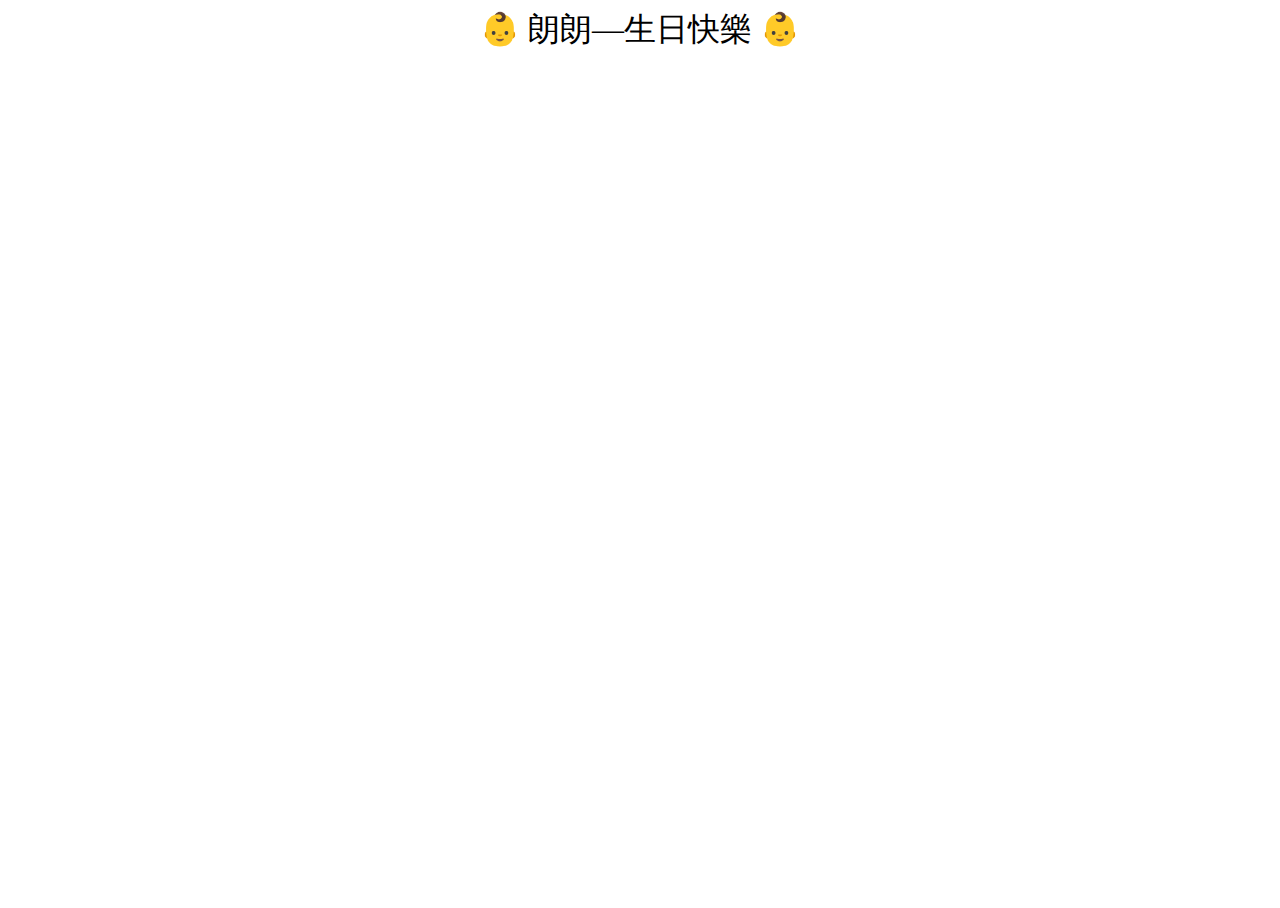
<file: svg.html>
<!DOCTYPE html>
<html>
<head>
	<meta charset="UTF-8">
	<meta name="viewport" content="width=device-width, initial-scale=1">

	<link rel="icon" type="image/png" href="baby.png">

	<title>&#x1f476; 朗朗—生日快樂 &#x1f476;</title>

<style>
 html {
 	height: 100%;
 }

 body {
    height: 100%;
 }

 #background {
 	width: 100%;
 	height: 100%;
 	position: relative;
 	z-index: 12;
 }


 #top-banner {
 	width: 100%;
 	text-align: center;
 	font-size: xx-large;
 	margin: auto;
 	color: black;
 	z-index: 11;
 }

#animal{
	font-size: xx-large;
	text-align: center;
	vertical-align: center;
}

#rainbow {
	width:100%;
	height:100%;
	position: absolute;
	z-index: 10;
	background-color: black;
}

#imageSearch{
	width:50%;
	display: none;
	
}

#colorChineseLookup{
	width:50%;
	display: none;
}

/*
 .center {
 	/*width: 100%;
 	margin: auto;
 	color: black;
 }*/
/*
$light: #fafafd;
* {
  box-sizing: border-box;
}

html, body {
  min-height: 30rem;
}


.mover {
  position: absolute;
  top: 0;
  left: 0;
  motion-offset: 100%;
  motion-path: path("M200 200 S 200.5 200.1 201 200.2 201.4 200.5 201.8 200.8 202.2 201.3 202.4 201.8 202.6 202.3 202.7 203 202.6 203.6 202.5 204.3 202.2 205 201.9 205.7 201.4 206.4 200.7 207 200 207.5 199.2 208 198.2 208.3 197.2 208.6 196.1 208.7 195 208.7 193.8 208.5 192.6 208.2 191.5 207.7 190.3 207.1 189.2 206.3 188.1 205.3 187.2 204.2 186.3 202.9 185.6 201.5 185 200 184.6 198.4 184.3 196.7 184.3 194.9 184.5 193.1 184.8 191.3 185.4 189.4 186.3 187.6 187.3 185.9 188.5 184.2 190 182.7 191.7 181.3 193.5 180 195.5 179 197.7 178.1 200 177.5 202.4 177.1 204.9 177 207.4 177.2 210 177.6 212.5 178.3 215 179.4 217.4 180.7 219.7 182.3 221.8 184.1 223.8 186.3 225.6 188.6 227.1 191.2 228.4 194 229.3 196.9 230 200 230.3 203.2 230.3 206.4 230 209.7 229.2 213 228.1 216.2 226.7 219.4 224.9 222.4 222.8 225.3 220.3 227.9 217.5 230.3 214.4 232.4 211.1 234.2 207.6 235.7 203.9 236.8 200 237.5 196 237.8 192 237.7 187.9 237.1 183.9 236.1 180 234.6 176.2 232.8 172.6 230.5 169.2 227.8 166 224.7 163.2 221.3 160.7 217.5 158.6 213.4 157 209.1 155.7 204.7 155 200 154.7 195.2 155 190.4 155.8 185.6 157.1 180.9 158.9 176.3 161.2 171.8 164 167.5 167.2 163.6 170.9 160 175 156.7 179.5 153.9 184.2 151.5 189.3 149.6 194.6 148.3 200 147.5 205.5 147.3 211.1 147.7 216.7 148.6 222.2 150.2 227.5 152.4 232.6 155.1 237.5 158.4 242 162.2 246.1 166.5 249.8 171.2 253 176.4 255.6 181.9 257.7 187.7 259.2 193.8 260 200 260.2 206.3 259.7 212.7 258.5 219 256.6 225.2 254.1 231.2 251 237 247.2 242.5 242.8 247.6 237.9 252.2 232.5 256.3 226.6 259.8 220.4 262.8 213.8 265 207 266.6 200 267.5 192.9 267.6 185.8 267 178.7 265.6 171.7 263.5 165 260.6 158.6 257 152.5 252.8 146.9 247.8 141.8 242.3 137.2 236.3 133.3 229.7 130.1 222.7 127.6 215.4 125.9 207.8 125 200 124.9 192.1 125.7 184.2 127.2 176.4 129.7 168.7 132.9 161.3 136.9 154.2 141.7 147.5 147.1 141.3 153.3 135.7 160 130.7 167.3 126.5 175 123 183.1 120.3 191.4 118.4 200 117.5 208.7 117.5 217.4 118.3 226 120.1 234.4 122.8 242.5 126.4 250.3 130.8 257.5 136.1 264.3 142.1 270.4 148.9 275.8 156.3 280.4 164.2 284.2 172.7 287.1 181.5 289 190.6 290 200 290 209.5 289 218.9 287 228.3 284 237.4 280.1 246.2 275.2 254.7 269.5 262.6 262.9 269.9 255.5 276.5 247.5 282.3 238.8 287.2 229.7 291.3 220.1 294.4 210.1 296.5 200 297.5 189.8 297.5 179.5 296.3 169.4 294.2 159.5 290.9 150 286.6 140.9 281.3 132.4 275.1 124.6 267.9 117.5 260 111.2 251.3 105.9 241.9 101.6 232 98.3 221.6 96.1 210.9 95 200 95.1 189 96.3 178 98.7 167.1 102.3 156.5 106.9 146.3 112.6 136.5 119.4 127.4 127.1 119 135.6 111.4 145 104.7 155.1 99.1 165.7 94.4 176.8 90.9 188.3 88.6 200 87.5 211.8 87.6 223.6 89 235.2 91.6 246.6 95.4 257.5 100.4 267.9 106.6 277.6 113.8 286.6 122 294.7 131.2 301.8 141.2 307.8 152 312.7 163.4 316.4 175.3 318.8 187.5 320 200 319.8 212.6 318.4 225.2 315.6 237.5 311.5 249.6 306.1 261.2 299.5 272.3 291.8 282.6 283 292.1 273.2 300.7 262.5 308.3 251 314.6 238.9 319.8 226.3 323.7 213.3 326.3 200 327.5 186.6 327.3 173.3 325.7 160.1 322.7 147.3 318.3 135 312.6 123.3 305.6 112.3 297.4 102.3 288 93.2 277.6 85.3 266.3 78.5 254.1 73 241.3 68.9 227.9 66.2 214.1 65 200 65.2 185.8 67 171.7 70.2 157.8 74.8 144.3 80.9 131.3 88.4 118.9 97.1 107.3 107 96.7 118 87.1 130 78.8 142.9 71.6 156.4 65.9 170.6 61.6 185.2 58.8 200 57.5 214.9 57.8 229.8 59.6 244.5 63 258.8 68 272.5 74.4 285.5 82.3 297.7 91.5 308.9 102 318.9 113.6 327.7 126.2 335.2 139.8 341.2 154.1 345.7 169 348.7 184.4 348.7 184.4");
  width: 3rem;
  height: 3rem;
  margin: 0 auto;
  border-radius: 50%;
  background: $light;
  will-change: transform;
  
  .message {
    display: none;
  }
  
  
  .no-motionpath & {
    width: auto;
    height: inherit;
    background: transparent;
    p {
      display: block;
      color: $light;
      padding: 1rem;
      
      a {
        color: $light;
        display: block;
        padding: 1rem 0;
      }
    }
  }
}
*/

</style>

<script type="text/javascript">

var clickCount = 0;

var color = [];

color[0] = {colorHex:'#F0F8FF', colorName:'AliceBlue'};
color[1] = {colorHex:'#FAEBD7', colorName:'AntiqueWhite'};
color[2] = {colorHex:'#00FFFF', colorName:'Aqua'};
color[3] = {colorHex:'#7FFFD4', colorName:'Aquamarine'};
color[4] = {colorHex:'#F0FFFF', colorName:'Azure'};
color[5] = {colorHex:'#F5F5DC', colorName:'Beige'};
color[6] = {colorHex:'#FFE4C4', colorName:'Bisque'};
color[7] = {colorHex:'#000000', colorName:'Black'};
color[8] = {colorHex:'#FFEBCD', colorName:'BlanchedAlmond'};
color[9] = {colorHex:'#0000FF', colorName:'Blue'};
color[10] = {colorHex:'#8A2BE2', colorName:'BlueViolet'};
color[11] = {colorHex:'#A52A2A', colorName:'Brown'};
color[12] = {colorHex:'#DEB887', colorName:'BurlyWood'};
color[13] = {colorHex:'#5F9EA0', colorName:'CadetBlue'};
color[14] = {colorHex:'#7FFF00', colorName:'Chartreuse'};
color[15] = {colorHex:'#D2691E', colorName:'Chocolate'};
color[16] = {colorHex:'#FF7F50', colorName:'Coral'};
color[17] = {colorHex:'#6495ED', colorName:'CornflowerBlue'};
color[18] = {colorHex:'#FFF8DC', colorName:'Cornsilk'};
color[19] = {colorHex:'#DC143C', colorName:'Crimson'};
color[20] = {colorHex:'#00FFFF', colorName:'Cyan'};
color[21] = {colorHex:'#00008B', colorName:'DarkBlue'};
color[22] = {colorHex:'#008B8B', colorName:'DarkCyan'};
color[23] = {colorHex:'#B8860B', colorName:'DarkGoldenRod'};
color[24] = {colorHex:'#A9A9A9', colorName:'DarkGray'};
color[25] = {colorHex:'#006400', colorName:'DarkGreen'};
color[26] = {colorHex:'#BDB76B', colorName:'DarkKhaki'};
color[27] = {colorHex:'#8B008B', colorName:'DarkMagenta'};
color[28] = {colorHex:'#556B2F', colorName:'DarkOliveGreen'};
color[29] = {colorHex:'#FF8C00', colorName:'DarkOrange'};
color[30] = {colorHex:'#9932CC', colorName:'DarkOrchid'};
color[31] = {colorHex:'#8B0000', colorName:'DarkRed'};
color[32] = {colorHex:'#E9967A', colorName:'DarkSalmon'};
color[33] = {colorHex:'#8FBC8F', colorName:'DarkSeaGreen'};
color[34] = {colorHex:'#483D8B', colorName:'DarkSlateBlue'};
color[35] = {colorHex:'#2F4F4F', colorName:'DarkSlateGray'};
color[36] = {colorHex:'#00CED1', colorName:'DarkTurquoise'};
color[37] = {colorHex:'#9400D3', colorName:'DarkViolet'};
color[38] = {colorHex:'#FF1493', colorName:'DeepPink'};
color[39] = {colorHex:'#00BFFF', colorName:'DeepSkyBlue'};
color[40] = {colorHex:'#696969', colorName:'DimGray'};
color[41] = {colorHex:'#1E90FF', colorName:'DodgerBlue'};
color[42] = {colorHex:'#B22222', colorName:'FireBrick'};
color[43] = {colorHex:'#FFFAF0', colorName:'FloralWhite'};
color[44] = {colorHex:'#228B22', colorName:'ForestGreen'};
color[45] = {colorHex:'#FF00FF', colorName:'Fuchsia'};
color[46] = {colorHex:'#DCDCDC', colorName:'Gainsboro'};
color[47] = {colorHex:'#F8F8FF', colorName:'GhostWhite'};
color[48] = {colorHex:'#FFD700', colorName:'Gold'};
color[49] = {colorHex:'#DAA520', colorName:'GoldenRod'};
color[50] = {colorHex:'#808080', colorName:'Gray'};
color[51] = {colorHex:'#008000', colorName:'Green'};
color[52] = {colorHex:'#ADFF2F', colorName:'GreenYellow'};
color[53] = {colorHex:'#F0FFF0', colorName:'HoneyDew'};
color[54] = {colorHex:'#FF69B4', colorName:'HotPink'};
color[55] = {colorHex:'#CD5C5C', colorName:'IndianRed'};
color[56] = {colorHex:'#4B0082', colorName:'Indigo'};
color[57] = {colorHex:'#FFFFF0', colorName:'Ivory'};
color[58] = {colorHex:'#F0E68C', colorName:'Khaki'};
color[59] = {colorHex:'#E6E6FA', colorName:'Lavender'};
color[60] = {colorHex:'#FFF0F5', colorName:'LavenderBlush'};
color[61] = {colorHex:'#7CFC00', colorName:'LawnGreen'};
color[62] = {colorHex:'#FFFACD', colorName:'LemonChiffon'};
color[63] = {colorHex:'#ADD8E6', colorName:'LightBlue'};
color[64] = {colorHex:'#F08080', colorName:'LightCoral'};
color[65] = {colorHex:'#E0FFFF', colorName:'LightCyan'};
color[66] = {colorHex:'#FAFAD2', colorName:'LightGoldenRodYellow'};
color[67] = {colorHex:'#D3D3D3', colorName:'LightGray'};
color[68] = {colorHex:'#90EE90', colorName:'LightGreen'};
color[69] = {colorHex:'#FFB6C1', colorName:'LightPink'};
color[70] = {colorHex:'#FFA07A', colorName:'LightSalmon'};
color[71] = {colorHex:'#20B2AA', colorName:'LightSeaGreen'};
color[72] = {colorHex:'#87CEFA', colorName:'LightSkyBlue'};
color[73] = {colorHex:'#778899', colorName:'LightSlateGray'};
color[74] = {colorHex:'#B0C4DE', colorName:'LightSteelBlue'};
color[75] = {colorHex:'#FFFFE0', colorName:'LightYellow'};
color[76] = {colorHex:'#00FF00', colorName:'Lime'};
color[77] = {colorHex:'#32CD32', colorName:'LimeGreen'};
color[78] = {colorHex:'#FAF0E6', colorName:'Linen'};
color[79] = {colorHex:'#FF00FF', colorName:'Magenta'};
color[80] = {colorHex:'#800000', colorName:'Maroon'};
color[81] = {colorHex:'#66CDAA', colorName:'MediumAquaMarine'};
color[82] = {colorHex:'#0000CD', colorName:'MediumBlue'};
color[83] = {colorHex:'#BA55D3', colorName:'MediumOrchid'};
color[84] = {colorHex:'#9370DB', colorName:'MediumPurple'};
color[85] = {colorHex:'#3CB371', colorName:'MediumSeaGreen'};
color[86] = {colorHex:'#7B68EE', colorName:'MediumSlateBlue'};
color[87] = {colorHex:'#00FA9A', colorName:'MediumSpringGreen'};
color[88] = {colorHex:'#48D1CC', colorName:'MediumTurquoise'};
color[89] = {colorHex:'#C71585', colorName:'MediumVioletRed'};
color[90] = {colorHex:'#191970', colorName:'MidnightBlue'};
color[91] = {colorHex:'#F5FFFA', colorName:'MintCream'};
color[92] = {colorHex:'#FFE4E1', colorName:'MistyRose'};
color[93] = {colorHex:'#FFE4B5', colorName:'Moccasin'};
color[94] = {colorHex:'#FFDEAD', colorName:'NavajoWhite'};
color[95] = {colorHex:'#000080', colorName:'Navy'};
color[96] = {colorHex:'#FDF5E6', colorName:'OldLace'};
color[97] = {colorHex:'#808000', colorName:'Olive'};
color[98] = {colorHex:'#6B8E23', colorName:'OliveDrab'};
color[99] = {colorHex:'#FFA500', colorName:'Orange'};
color[100] = {colorHex:'#FF4500', colorName:'OrangeRed'};
color[101] = {colorHex:'#DA70D6', colorName:'Orchid'};
color[102] = {colorHex:'#EEE8AA', colorName:'PaleGoldenRod'};
color[103] = {colorHex:'#98FB98', colorName:'PaleGreen'};
color[104] = {colorHex:'#AFEEEE', colorName:'PaleTurquoise'};
color[105] = {colorHex:'#DB7093', colorName:'PaleVioletRed'};
color[106] = {colorHex:'#FFEFD5', colorName:'PapayaWhip'};
color[107] = {colorHex:'#FFDAB9', colorName:'PeachPuff'};
color[108] = {colorHex:'#CD853F', colorName:'Peru'};
color[109] = {colorHex:'#FFC0CB', colorName:'Pink'};
color[110] = {colorHex:'#DDA0DD', colorName:'Plum'};
color[111] = {colorHex:'#B0E0E6', colorName:'PowderBlue'};
color[112] = {colorHex:'#800080', colorName:'Purple'};
color[113] = {colorHex:'#663399', colorName:'RebeccaPurple'};
color[114] = {colorHex:'#FF0000', colorName:'Red'};
color[115] = {colorHex:'#BC8F8F', colorName:'RosyBrown'};
color[116] = {colorHex:'#4169E1', colorName:'RoyalBlue'};
color[117] = {colorHex:'#8B4513', colorName:'SaddleBrown'};
color[118] = {colorHex:'#FA8072', colorName:'Salmon'};
color[119] = {colorHex:'#F4A460', colorName:'SandyBrown'};
color[120] = {colorHex:'#2E8B57', colorName:'SeaGreen'};
color[121] = {colorHex:'#FFF5EE', colorName:'SeaShell'};
color[122] = {colorHex:'#A0522D', colorName:'Sienna'};
color[123] = {colorHex:'#C0C0C0', colorName:'Silver'};
color[124] = {colorHex:'#87CEEB', colorName:'SkyBlue'};
color[125] = {colorHex:'#6A5ACD', colorName:'SlateBlue'};
color[126] = {colorHex:'#708090', colorName:'SlateGray'};
color[127] = {colorHex:'#FFFAFA', colorName:'Snow'};
color[128] = {colorHex:'#00FF7F', colorName:'SpringGreen'};
color[129] = {colorHex:'#4682B4', colorName:'SteelBlue'};
color[130] = {colorHex:'#D2B48C', colorName:'Tan'};
color[131] = {colorHex:'#008080', colorName:'Teal'};
color[132] = {colorHex:'#D8BFD8', colorName:'Thistle'};
color[133] = {colorHex:'#FF6347', colorName:'Tomato'};
color[134] = {colorHex:'#40E0D0', colorName:'Turquoise'};
color[135] = {colorHex:'#EE82EE', colorName:'Violet'};
color[136] = {colorHex:'#F5DEB3', colorName:'Wheat'};
color[137] = {colorHex:'#FFFFFF', colorName:'White'};
color[138] = {colorHex:'#F5F5F5', colorName:'WhiteSmoke'};
color[139] = {colorHex:'#FFFF00', colorName:'Yellow'};
color[140] = {colorHex:'#9ACD32', colorName:'YellowGreen'};

function ranNamedColor(){
	Math.floor(Math.random() * 140);
}


var animal = [];

animal[0] = {unicode:'&#x1F400;', animalName:'RAT'};
animal[1] = {unicode:'&#x1F401;', animalName:'MOUSE'};
animal[2] = {unicode:'&#x1F402;', animalName:'OX'};
animal[3] = {unicode:'&#x1F403;', animalName:'WATER BUFFALO'};
animal[4] = {unicode:'&#x1F404;', animalName:'COW'};
animal[5] = {unicode:'&#x1F405;', animalName:'TIGER'};
animal[6] = {unicode:'&#x1F406;', animalName:'LEOPARD'};
animal[7] = {unicode:'&#x1F407;', animalName:'RABBIT'};
animal[8] = {unicode:'&#x1F408;', animalName:'CAT'};
animal[9] = {unicode:'&#x1F409;', animalName:'DRAGON'};
animal[10] = {unicode:'&#x1F40A;', animalName:'CROCODILE'};
animal[11] = {unicode:'&#x1F40B;', animalName:'WHALE'};
animal[12] = {unicode:'&#x1F40C;', animalName:'SNAIL'};
animal[13] = {unicode:'&#x1F40D;', animalName:'SNAKE'};
animal[14] = {unicode:'&#x1F40E;', animalName:'HORSE'};
animal[15] = {unicode:'&#x1F40F;', animalName:'RAM'};
animal[16] = {unicode:'&#x1F410;', animalName:'GOAT'};
animal[17] = {unicode:'&#x1F411;', animalName:'SHEEP'};
animal[18] = {unicode:'&#x1F412;', animalName:'MONKEY'};
animal[19] = {unicode:'&#x1F413;', animalName:'ROOSTER'};
animal[20] = {unicode:'&#x1F414;', animalName:'CHICKEN'};
animal[21] = {unicode:'&#x1F415;', animalName:'DOG'};
animal[22] = {unicode:'&#x1F416;', animalName:'PIG'};
animal[23] = {unicode:'&#x1F417;', animalName:'BOAR'};
animal[24] = {unicode:'&#x1F418;', animalName:'ELEPHANT'};
animal[25] = {unicode:'&#x1F419;', animalName:'OCTOPUS'};
animal[26] = {unicode:'&#x1F41A;', animalName:'SPIRAL SHELL'};
animal[27] = {unicode:'&#x1F41B;', animalName:'BUG'};
animal[28] = {unicode:'&#x1F41C;', animalName:'ANT'};
animal[29] = {unicode:'&#x1F41D;', animalName:'HONEYBEE'};
animal[30] = {unicode:'&#x1F41E;', animalName:'LADY BEETLE'};
animal[31] = {unicode:'&#x1F41F;', animalName:'FISH'};
animal[32] = {unicode:'&#x1F420;', animalName:'TROPICAL FISH'};
animal[33] = {unicode:'&#x1F421;', animalName:'BLOWFISH'};
animal[34] = {unicode:'&#x1F422;', animalName:'TURTLE'};
animal[35] = {unicode:'&#x1F423;', animalName:'HATCHING CHICK'};
animal[36] = {unicode:'&#x1F424;', animalName:'BABY CHICK'};
animal[37] = {unicode:'&#x1F425;', animalName:'FRONT-FACING BABY CHICK'};
animal[38] = {unicode:'&#x1F426;', animalName:'BIRD'};
animal[39] = {unicode:'&#x1F427;', animalName:'PENGUIN'};
animal[40] = {unicode:'&#x1F428;', animalName:'KOALA'};
animal[41] = {unicode:'&#x1F429;', animalName:'POODLE'};
animal[42] = {unicode:'&#x1F42A;', animalName:'DROMEDARY CAMEL'};
animal[43] = {unicode:'&#x1F42B;', animalName:'BACTRIAN CAMEL'};
animal[44] = {unicode:'&#x1F42C;', animalName:'DOLPHIN'};
animal[45] = {unicode:'&#x1F42D;', animalName:'MOUSE FACE'};
animal[46] = {unicode:'&#x1F42E;', animalName:'COW FACE'};
animal[47] = {unicode:'&#x1F42F;', animalName:'TIGER FACE'};
animal[48] = {unicode:'&#x1F430;', animalName:'RABBIT FACE'};
animal[49] = {unicode:'&#x1F431;', animalName:'CAT FACE'};
animal[50] = {unicode:'&#x1F432;', animalName:'DRAGON FACE'};
animal[51] = {unicode:'&#x1F433;', animalName:'SPOUTING WHALE'};
animal[52] = {unicode:'&#x1F434;', animalName:'HORSE FACE'};
animal[53] = {unicode:'&#x1F435;', animalName:'MONKEY FACE'};
animal[54] = {unicode:'&#x1F436;', animalName:'DOG FACE'};
animal[55] = {unicode:'&#x1F437;', animalName:'PIG FACE'};
animal[56] = {unicode:'&#x1F438;', animalName:'FROG FACE'};
animal[57] = {unicode:'&#x1F439;', animalName:'HAMSTER FACE'};
animal[58] = {unicode:'&#x1F43A;', animalName:'WOLF FACE'};
animal[59] = {unicode:'&#x1F43B;', animalName:'BEAR FACE'};
animal[60] = {unicode:'&#x1F43C;', animalName:'PANDA FACE'};
animal[61] = {unicode:'&#x1F43D;', animalName:'PIG NOSE'};
animal[62] = {unicode:'&#x1F43E;', animalName:'PAW PRINTS'};
animal[63] = {unicode:'&#x1F43F;', animalName:'CHIPMUNK'};


function appSelector(){
	clickCount += 1 ;

// next feature - 
//               top-banner shake 一 shake

// document.getElementById("top-banner").color = color[0]["colorHex"] ;
// document.getElementById("top-banner").innerHTML = color[0]["colorHex"] ;

	if(clickCount < 10){
		changeTextColor();
	}else{
		document.getElementById("top-banner").style.display = "none" ; 
		showAnimals();
	}
}

function getRandomColor() {
    var letters = '0123456789ABCDEF'.split('');
    var color = '#';
    for (var i = 0; i < 6; i++ ) {
        color += letters[Math.floor(Math.random() * 16)];
    }
    return color;
}




function changeTextColor(){
	// var color = getRandomColor();
	// console.log("new gen color is: "+ color);
	 // document.body.style.backgroundColor =  getRandomColor() ;
	 console.log("Inside changeTextColor(). You have clicked " + clickCount + " times.") ;
	 document.getElementById("top-banner").style.color =  getRandomColor() ;
}

function showAnimals(){

console.log("Inside showAnimals(). You have clicked " + clickCount + "times.") ;
	var ranNamedColor = color[Math.floor(Math.random() * 140)] ;
	var ranAnimal     = animal[Math.floor(Math.random() * 63)] ;

	document.getElementById("animal").style.color = ranNamedColor["colorHex"];
	document.getElementById("animal").innerHTML =  ranAnimal["unicode"] + "<br>" + ranAnimal["animalName"] ;
}


// var m = document.querySelectorAll('.mover');

// if (m[0].style.motionOffset !== undefined) {
//   var time = 9000;
//   for (var i = 0, len = m.length; i < len; ++i) {
//     var player = m[i].animate([
//       { motionOffset: '100%' },
//       { motionOffset: 0 }
//     ], {
//       duration: time,
//       iterations: Infinity,
//       fill: 'both',
//       easing: 'ease-in',
//       delay: time * (i / m.length)
//     });
//     var scaler = m[i].animate([
//       { transform: 'scale(.01)', opacity: .01, offset: 0 },
//       { transform: 'scale(1)', opacity: 1, offset: .01 },
//       { transform: 'scale(.01)', opacity: .01, offset: 1 }
//     ], {
//       duration: time,
//       iterations: Infinity,
//       direction: 'normal',
//       fill: 'both',
//       easing: 'cubic-bezier(0.55,0.055,0.675,0.19)',
//       delay: time * (i / m.length)
//     });
//   }
// } else {
//   document.documentElement.className = 'no-motionpath'
// }


</script>



</head>
<body>
	<div id="background" onclick="appSelector()">
		
		<div id="top-banner">
		&#x1f476; 朗朗—生日快樂 &#x1f476;	
		</div>

		<div id="animal" >
			
		</div>

		<!-- 
		<div class="mover"></div>
		<div class="mover"></div>
		 -->
 	
<!-- 		<svg id="rainbow">
		    <path id="path" fill="#333333" stroke="#dddddd" stroke-width="9" stroke-linejoin="round" d="M248.761,92c0,9.801-7.93,17.731-17.71,17.731c-0.319,0-0.617,0-0.935-0.021c-10.035,37.291-51.174,65.206-100.414,65.206 c-49.261,0-90.443-27.979-100.435-65.334c-0.765,0.106-1.531,0.149-2.317,0.149c-9.78,0-17.71-7.93-17.71-17.731 c0-9.78,7.93-17.71,17.71-17.71c0.787,0,1.552,0.042,2.317,0.149C39.238,37.084,80.419,9.083,129.702,9.083    c49.24,0,90.379,27.937,100.414,65.228h0.021c0.298-0.021,0.617-0.021,0.914-0.021C240.831,74.29,248.761,82.22,248.761,92z" />
		</svg> -->
		<div id="imageSearch" display="none">
			睇更多 insert unicode 嘅圖片
		</div>

		<div id="colorChineseLookup">
			依隻顏色嘅中文係咩呢？
		</div>
	</div>
</body>
</html>
</file>
<file: style.css>
html, body {
    margin: 0 ;
    height: 100% ;
    background: linear-gradient(112.5deg, powderblue, white, lightyellow) ;
    align-content: center ;
}

.emoji {
    font-size: 500% ;
}



#top-banner {
    width: 100%;
    height: 100%;
    text-align: center;
    vertical-align: center;

   text-shadow: 0.5px 0.5px #ffffff, 1px 1px #000000;	

   padding-top: 10%;

    font-size: 300%;
    /*margin: auto;*/
    color: black;
    z-index: 11;

   animation-name: boinboin;
   animation-duration: 2s;
   animation-iteration-count: infinite;
   animation-delay: 4s;
}


@keyframes boinboin {
   0% {
       transform: scale(1,1);
       }
   10% {
       transform: scale(1.2,1.2);
       }
   20% {
       transform: scale(0.9,0.9);
       }
   30% {
           transform: scale(1.1,1.1);
         }
     40% {
       transform: scale(0.9,0.9);
       }
     50%{
       transform: scale(1,1);
         }
     100%{
       transform: scale(1,1);
         }
}



#animal{
   font-size: 400%;
   /*font-weight: bold;*/
   text-align: center;

   text-shadow: 1px 1px #ffffff, 2px 2px #000000;

   vertical-align: center;

   animation-name: boinboin;
   animation-duration: 3s;

   animation-iteration-count: infinite;
}

#imageSearch{
   font-size: x-large;
   width: 100%;
   visibility: hidden;
   z-index: 9;
   text-align: center;
   border-style: solid;
   border-width: 3px;
   padding: 5px;

   animation-name: swing;
   animation-duration: 10s;
   animation-delay: 1s;
   animation-iteration-count: infinite;
}

#objectChineseTranslate{
   font-size: x-large;
   width: 100%;
   visibility: hidden;
   z-index: 9;
   text-align: center;
   border-style: solid;
   border-width: 3px;
   padding: 5px;

   animation-name: swing;
   animation-duration: 11s;
   animation-delay: 2s;
   animation-iteration-count: infinite;
}

#colorChineseTranslate{
   font-size: x-large;
   width: 100%;
   visibility: hidden;
   z-index: 9;
   text-align: center;
   border-style: solid;
   border-width: 3px;
   text-shadow: 0.5px 0.5px #ffffff, 1px 1px #000000;
   padding: 5px;

   animation-name: swing;
   animation-duration: 12s;
   animation-delay: 3s;
   animation-iteration-count: infinite;
}

@keyframes swing {
   0% {
       transform: translate(0px,0px);
       }
   10% {
       transform: translate(-15px,0px);
       }
   20% {
       transform: translate(10px,0px);
       }
   30% {
           transform: translate(-5px,0px);
         }
     40% {
       transform: translate(0px,0px);
       }
     50%{
       transform: translate(0px,0px);
         }
     100%{
       transform: translate(0px,0px);
         }
}
</file>
